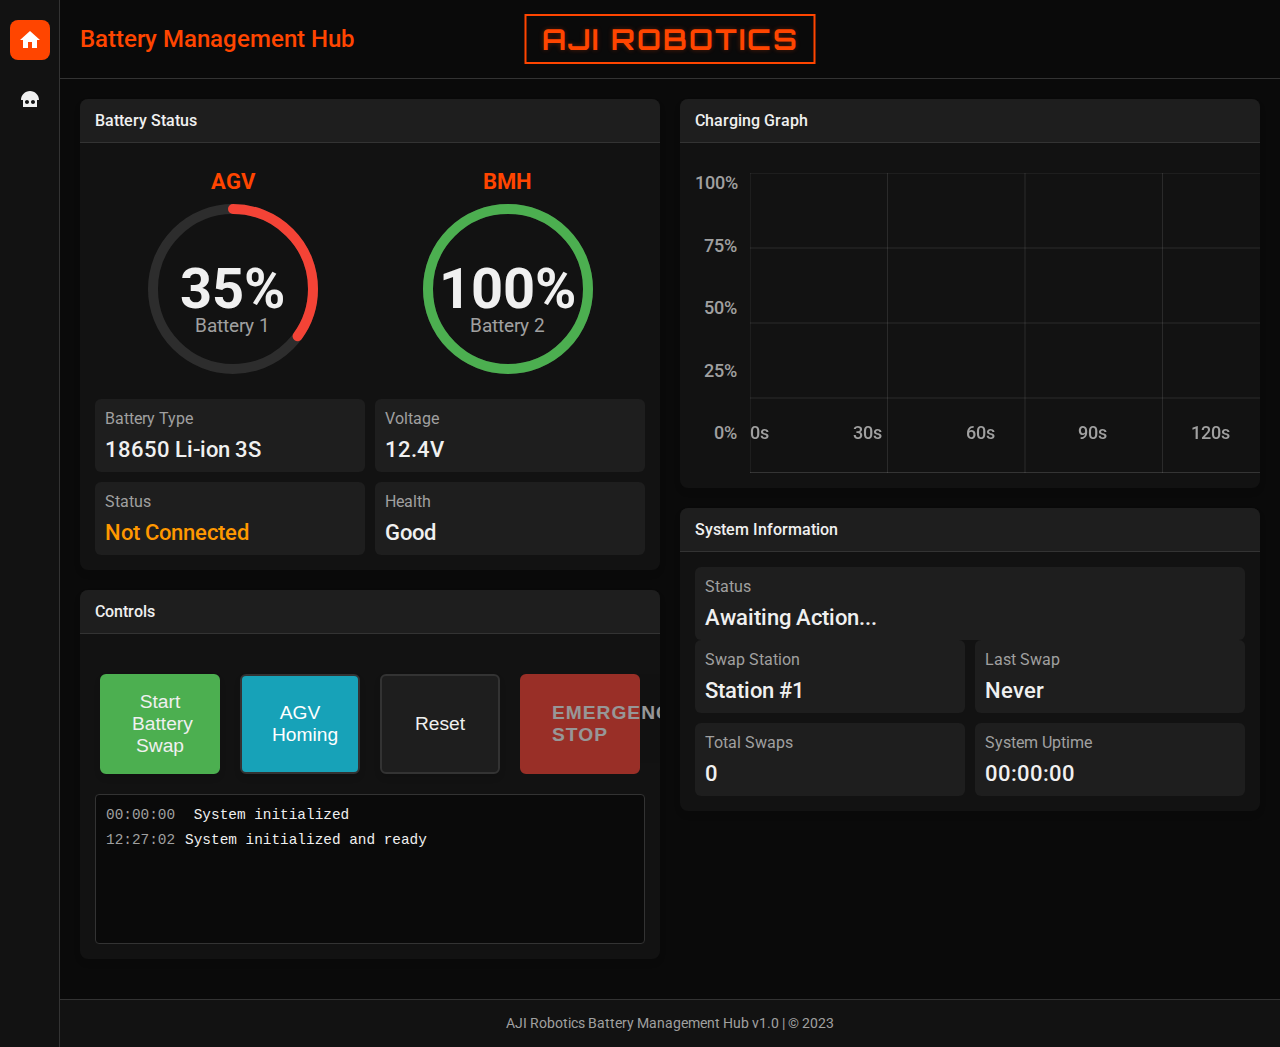
<file: index.html>
<!DOCTYPE html>
<html lang="en">
<head>
    <meta charset="UTF-8">
    <meta name="viewport" content="width=device-width, initial-scale=1.0">
    <title>AJI Robotics - Battery Management Hub</title>
    <link rel="stylesheet" href="style.css">
    <link href="https://fonts.googleapis.com/css2?family=Roboto:wght@300;400;500;700&family=Orbitron:wght@500;700&display=swap" rel="stylesheet">
    <style>
        /* Additional styles for the operator mode */
        .battery-images-container {
            display: flex;
            justify-content: space-around;
            align-items: center;
            margin: 30px 0;
            flex-wrap: wrap;
        }
        
        .battery-image {
            text-align: center;
            margin: 10px;
        }
        
        .battery-img {
            width: 180px;
            height: auto;
            margin-bottom: 10px;
            filter: drop-shadow(0 4px 6px rgba(0, 0, 0, 0.3));
        }
        
        .manual-change-container, .alignment-controls {
            display: flex;
            flex-direction: column;
            align-items: center;
            margin: 10px 20px;
        }
        
        .system-features {
            margin-top: 30px;
        }
        
        .system-features ul {
            margin-top: 15px;
        }
        
        .alignment-container {
            display: flex;
            justify-content: center;
            align-items: center;
            margin: 30px 0;
            flex-wrap: wrap;
        }
        
        .alignment-image {
            text-align: center;
            margin: 10px;
            max-width: 500px;
        }
        
        .mechanism-img {
            width: 100%;
            height: auto;
            margin-bottom: 10px;
            filter: drop-shadow(0 4px 6px rgba(0, 0, 0, 0.3));
        }
        
        /* Style for the controls section */
        .controls {
            display: flex;
            flex-wrap: wrap;
            justify-content: space-between;
            gap: 10px;
            margin-bottom: 15px;
        }
        
        .controls button {
            flex: 1;
            min-width: 120px;
            margin: 5px;
        }
        
        /* Info button style */
        .btn-info {
            background-color: #17a2b8;
            color: white;
        }
        
        .btn-info:hover {
            background-color: #138496;
        }
    </style>
</head>
<body>
    <div class="app-container">
        <!-- Sidebar Navigation -->
        <aside class="sidebar">
            <div class="sidebar-icon home-icon active" id="homeIcon" title="Home">
                <svg viewBox="0 0 24 24">
                    <path d="M10 20v-6h4v6h5v-8h3L12 3 2 12h3v8z"/>
                </svg>
            </div>
            <div class="sidebar-icon manual-icon" id="manualIcon" title="Operator Mode">
                <!-- Hard hat with gear icon -->
                <svg viewBox="0 0 24 24">
                    <path d="M12 3C7.03 3 3 7.03 3 12h3c0-3.31 2.69-6 6-6s6 2.69 6 6h3c0-4.97-4.03-9-9-9z"/>
                    <path d="M12 5c-3.87 0-7 3.13-7 7v7h14v-7c0-3.87-3.13-7-7-7zm-3 11c-1.1 0-2-.9-2-2s.9-2 2-2 2 .9 2 2-.9 2-2 2zm6 0c-1.1 0-2-.9-2-2s.9-2 2-2 2 .9 2 2-.9 2-2 2z"/>
                </svg>
            </div>
        </aside>

        <header class="header">
            <div class="header-content">
                <h1>Battery Management Hub</h1>
                <div class="logo-container">
                    <div class="text-logo">AJI ROBOTICS</div>
                </div>
            </div>
        </header>

        <main class="main-content">
            <div id="homePage" class="page active">
                <!-- Left Column -->
                <div class="left-column">
                    <!-- Battery Status Card -->
                    <div class="card">
                        <div class="card-header">
                            <h2>Battery Status</h2>
                        </div>
                        <div class="card-body">
                            <div class="batteries-container">
                                <div class="battery-circle-container">
                                    <div class="battery-name">AGV</div>
                                    <div class="battery-circle">
                                        <svg width="180" height="180" viewBox="0 0 180 180">
                                            <circle class="battery-circle-bg" cx="90" cy="90" r="80"></circle>
                                            <circle class="battery-circle-progress" cx="90" cy="90" r="80" id="batteryCircle"></circle>
                                        </svg>
                                        <div class="battery-percentage" id="batteryPercentage">0%</div>
                                        <div class="battery-label">Battery 1</div>
                                    </div>
                                </div>
                                
                                <div class="battery-circle-container">
                                    <div class="battery-name">BMH</div>
                                    <div class="battery-circle">
                                        <svg width="180" height="180" viewBox="0 0 180 180">
                                            <circle class="battery-circle-bg" cx="90" cy="90" r="80"></circle>
                                            <circle class="battery-circle-progress battery-full" cx="90" cy="90" r="80" id="battery2Circle"></circle>
                                        </svg>
                                        <div class="battery-percentage" id="battery2Percentage">100%</div>
                                        <div class="battery-label">Battery 2</div>
                                    </div>
                                </div>
                            </div>
                            
                            <div class="battery-info">
                                <div class="info-item">
                                    <div class="label">Battery Type</div>
                                    <div class="value" id="batteryType">--</div>
                                </div>
                                <div class="info-item">
                                    <div class="label">Voltage</div>
                                    <div class="value" id="batteryVoltage">--</div>
                                </div>
                                <div class="info-item">
                                    <div class="label">Status</div>
                                    <div class="value" id="batteryStatus">--</div>
                                </div>
                                <div class="info-item">
                                    <div class="label">Health</div>
                                    <div class="value" id="batteryHealth">--</div>
                                </div>
                            </div>
                        </div>
                    </div>

                    <!-- Controls Card -->
                    <div class="card">
                        <div class="card-header">
                            <h2>Controls</h2>
                        </div>
                        <div class="card-body">
                            <div class="controls">
                                <button class="btn btn-success" id="startSwapButton" onclick="startBatterySwap()">Start Battery Swap</button>
                                <button class="btn btn-info" id="homingButton" onclick="startAGVHoming()">AGV Homing</button>
                                <button class="btn" id="resetButton" onclick="resetSystem()">Reset</button>
                                <button class="btn btn-danger" id="emergencyStopButton" onclick="handleEmergencyStop()" disabled>EMERGENCY STOP</button>
                            </div>
                            <div class="console" id="console">
                                <div class="console-line">
                                    <span class="console-time">00:00:00</span>
                                    <span class="console-message">System initialized</span>
                                </div>
                            </div>
                        </div>
                    </div>
                </div>

                <!-- Right Column -->
                <div class="right-column">
                    <!-- Charging Graph Card -->
                    <div class="card">
                        <div class="card-header">
                            <h2>Charging Graph</h2>
                        </div>
                        <div class="card-body">
                            <div class="graph-container">
                                <div class="graph-y-axis">
                                    <span>100%</span>
                                    <span>75%</span>
                                    <span>50%</span>
                                    <span>25%</span>
                                    <span>0%</span>
                                </div>
                                <canvas id="chargingGraph" class="graph-canvas"></canvas>
                                <div class="graph-x-axis">
                                    <span>0s</span>
                                    <span>30s</span>
                                    <span>60s</span>
                                    <span>90s</span>
                                    <span>120s</span>
                                </div>
                            </div>
                        </div>
                    </div>

                    <!-- System Info Card -->
                    <div class="card">
                        <div class="card-header">
                            <h2>System Information</h2>
                        </div>
                        <div class="card-body">
                            <div id="feedbackArea" class="info-item">
                                <div class="label">Status</div>
                                <div class="value">Awaiting Action...</div>
                            </div>
                            <div class="battery-info">
                                <div class="info-item">
                                    <div class="label">Swap Station</div>
                                    <div class="value">Station #1</div>
                                </div>
                                <div class="info-item">
                                    <div class="label">Last Swap</div>
                                    <div class="value" id="lastSwap">Never</div>
                                </div>
                                <div class="info-item">
                                    <div class="label">Total Swaps</div>
                                    <div class="value" id="totalSwaps">0</div>
                                </div>
                                <div class="info-item">
                                    <div class="label">System Uptime</div>
                                    <div class="value" id="uptime">00:00:00</div>
                                </div>
                            </div>
                        </div>
                    </div>
                </div>
            </div>

            <!-- Operator Mode Page -->
            <div id="operatorPage" class="page">
                <div class="operator-mode">
                    <h2>Operator Mode</h2>
                    <p>Welcome to the Battery Management Hub Operator Mode</p>
                    <p>This interface provides advanced controls for system operators.</p>
                    
                    <div class="battery-images-container">
                        <div class="battery-image">
                            <img src="battery-image.svg" alt="Battery 1" class="battery-img">
                            <p>Battery 1 (AGV)</p>
                        </div>
                        
                        <div class="manual-change-container">
                            <button id="manualChangeButton" class="btn btn-primary">Manual Change Mode</button>
                        </div>
                        
                        <div class="battery-image">
                            <img src="battery-image.svg" alt="Battery 2" class="battery-img">
                            <p>Battery 2 (BMH)</p>
                        </div>
                    </div>
                    
                    <div class="alignment-container">
                        <div class="alignment-image">
                            <img src="alignment-mechanism.svg" alt="Alignment Mechanism" class="mechanism-img">
                        </div>
                        
                        <div class="alignment-controls">
                            <button id="adjustAlignmentButton" class="btn btn-warning">Adjust Alignment</button>
                        </div>
                    </div>
                    
                    <div class="system-features">
                        <h3>System Features</h3>
                        <ul style="text-align: left;">
                            <li>Manual battery control</li>
                            <li>System diagnostics</li>
                            <li>Maintenance scheduling</li>
                            <li>Performance analytics</li>
                        </ul>
                    </div>
                </div>
            </div>
        </main>

        <footer class="footer">
            <p>AJI Robotics Battery Management Hub v1.0 | &copy; 2023</p>
        </footer>
    </div>

    <script src="battery-swap.js"></script>
    <script src="navigation.js"></script>
</body>
</html>
</file>
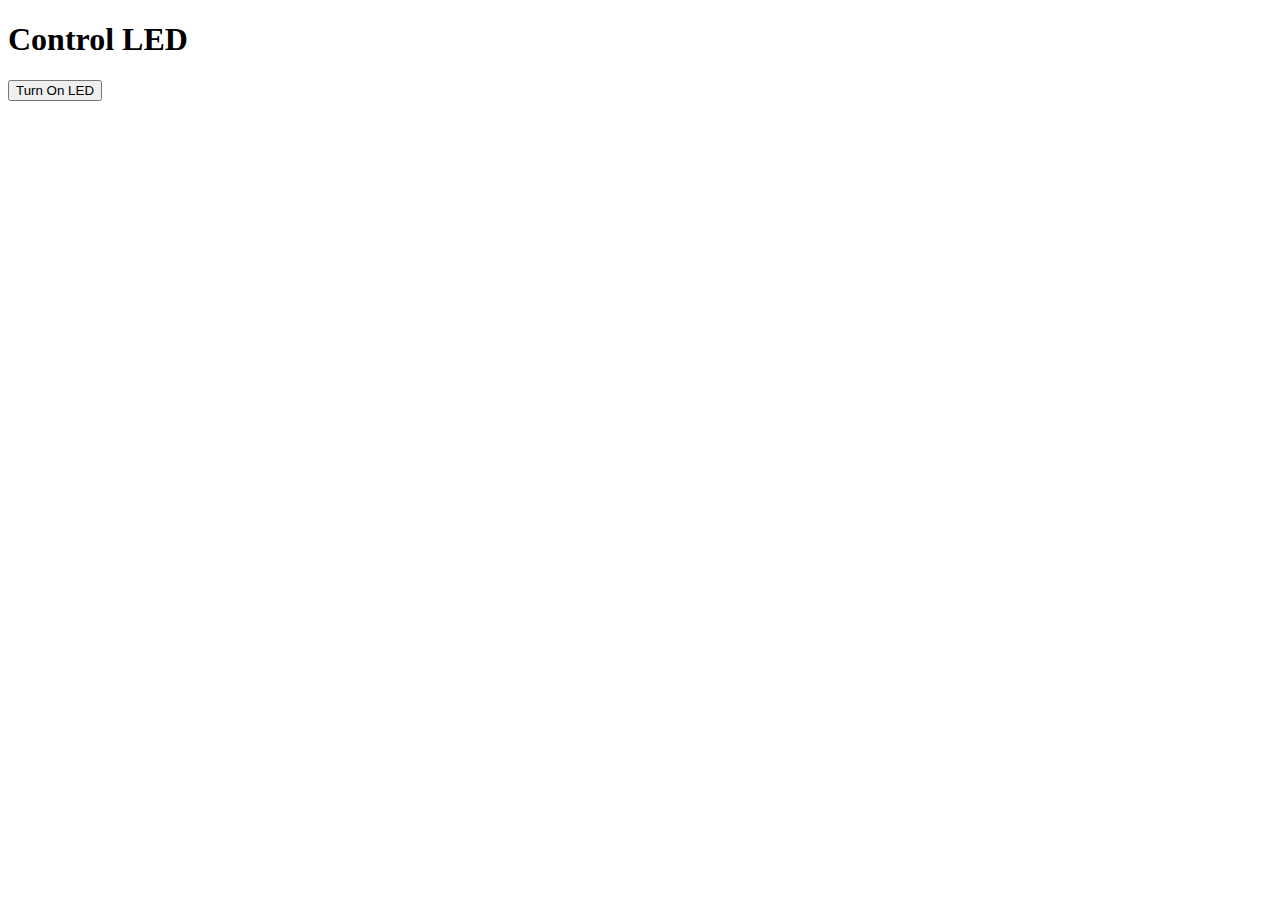
<file: Aji_flask_app/templates/index.html>
<!DOCTYPE html>
<html lang="en">
<head>
    <meta charset="UTF-8">
    <meta name="viewport" content="width=device-width, initial-scale=1.0">
    <title>Arduino LED Control</title>
</head>
<body>
    <h1>Control LED</h1>
    <button id="ledButton">Turn On LED</button>

    <script>
        // Function to send HTTP request to Raspberry Pi
        function sendHttpRequest(method, url) {
            return fetch(url, {
                method: method,
            })
            .then(response => {
                if (!response.ok) {
                    throw new Error('Network response was not ok');
                }
                return response.text();
            })
            .catch(error => {
                console.error('There was a problem with the fetch operation:', error);
            });
        }

        // Function to handle button click event
        document.getElementById('ledButton').addEventListener('click', function() {
            // Send HTTP GET request to Raspberry Pi Flask server
            sendHttpRequest('GET', 'http://127.0.1.1:5000/turn_on_led')
            .then(responseData => {
                console.log(responseData);
            });
        });
    </script>
</body>
</html>
</file>
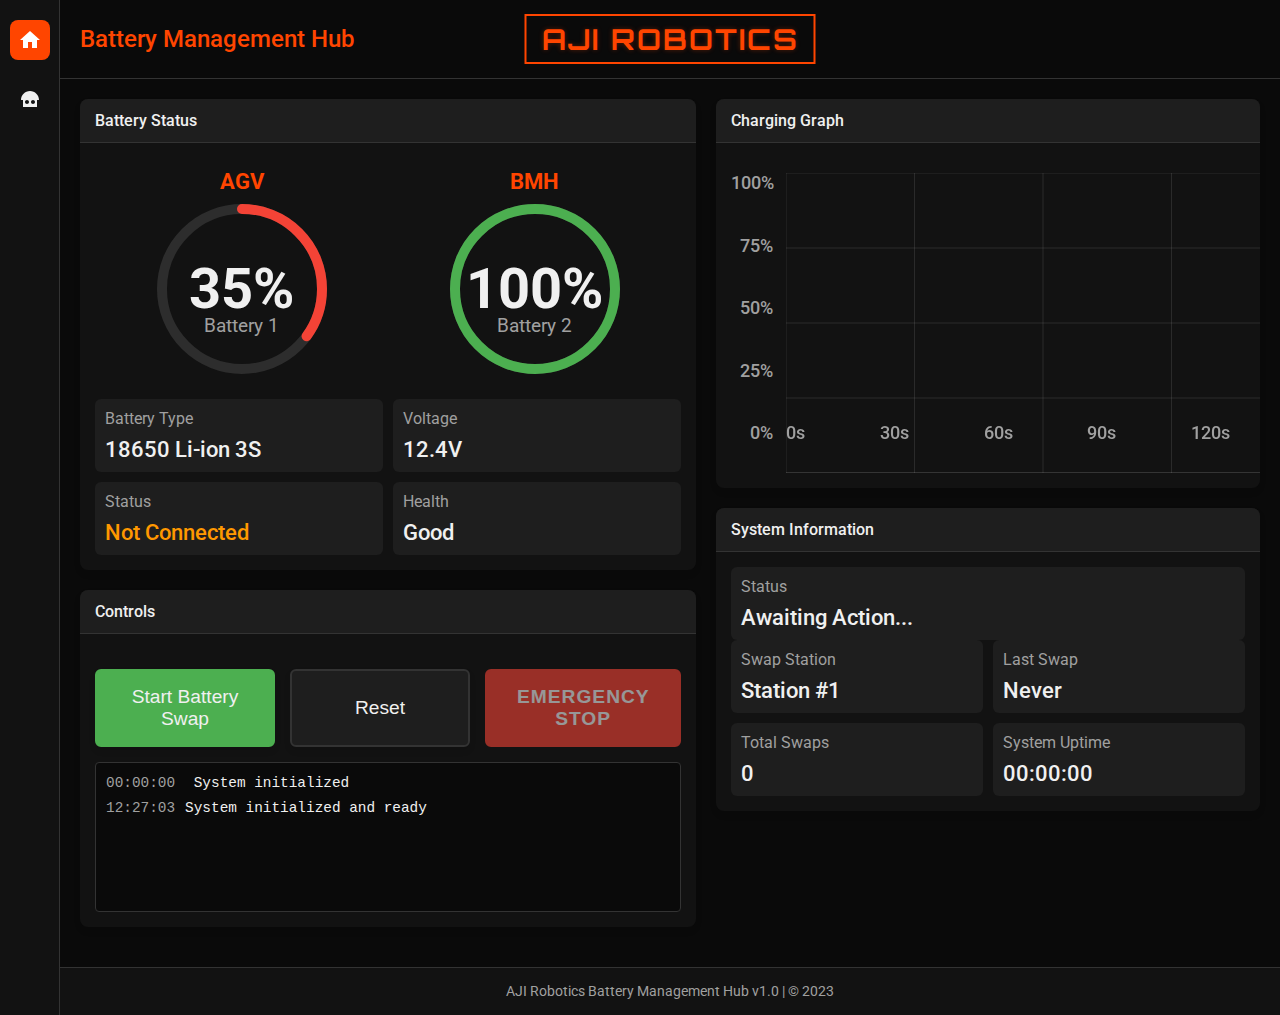
<file: index_new.html>
<!DOCTYPE html>
<html lang="en">
<head>
    <meta charset="UTF-8">
    <meta name="viewport" content="width=device-width, initial-scale=1.0">
    <title>AJI Robotics - Battery Management Hub</title>
    <link rel="stylesheet" href="style.css">
    <link href="https://fonts.googleapis.com/css2?family=Roboto:wght@300;400;500;700&family=Orbitron:wght@500;700&display=swap" rel="stylesheet">
</head>
<body>
    <div class="app-container">
        <!-- Sidebar Navigation -->
        <aside class="sidebar">
            <div class="sidebar-icon home-icon active" id="homeIcon" title="Home">
                <svg viewBox="0 0 24 24">
                    <path d="M10 20v-6h4v6h5v-8h3L12 3 2 12h3v8z"/>
                </svg>
            </div>
            <div class="sidebar-icon manual-icon" id="manualIcon" title="Operator Mode">
                <!-- Hard hat with gear icon -->
                <svg viewBox="0 0 24 24">
                    <path d="M12 3C7.03 3 3 7.03 3 12h3c0-3.31 2.69-6 6-6s6 2.69 6 6h3c0-4.97-4.03-9-9-9z"/>
                    <path d="M12 5c-3.87 0-7 3.13-7 7v7h14v-7c0-3.87-3.13-7-7-7zm-3 11c-1.1 0-2-.9-2-2s.9-2 2-2 2 .9 2 2-.9 2-2 2zm6 0c-1.1 0-2-.9-2-2s.9-2 2-2 2 .9 2 2-.9 2-2 2z"/>
                </svg>
            </div>
        </aside>

        <header class="header">
            <div class="header-content">
                <h1>Battery Management Hub</h1>
                <div class="logo-container">
                    <div class="text-logo">AJI ROBOTICS</div>
                </div>
            </div>
        </header>

        <main class="main-content">
            <div id="homePage" class="page active">
                <!-- Left Column -->
                <div class="left-column">
                    <!-- Battery Status Card -->
                    <div class="card">
                        <div class="card-header">
                            <h2>Battery Status</h2>
                        </div>
                        <div class="card-body">
                            <div class="batteries-container">
                                <div class="battery-circle-container">
                                    <div class="battery-name">AGV</div>
                                    <div class="battery-circle">
                                        <svg width="180" height="180" viewBox="0 0 180 180">
                                            <circle class="battery-circle-bg" cx="90" cy="90" r="80"></circle>
                                            <circle class="battery-circle-progress" cx="90" cy="90" r="80" id="batteryCircle"></circle>
                                        </svg>
                                        <div class="battery-percentage" id="batteryPercentage">0%</div>
                                        <div class="battery-label">Battery 1</div>
                                    </div>
                                </div>

                                <div class="battery-circle-container">
                                    <div class="battery-name">BMH</div>
                                    <div class="battery-circle">
                                        <svg width="180" height="180" viewBox="0 0 180 180">
                                            <circle class="battery-circle-bg" cx="90" cy="90" r="80"></circle>
                                            <circle class="battery-circle-progress battery-full" cx="90" cy="90" r="80" id="battery2Circle"></circle>
                                        </svg>
                                        <div class="battery-percentage" id="battery2Percentage">100%</div>
                                        <div class="battery-label">Battery 2</div>
                                    </div>
                                </div>
                            </div>

                            <div class="battery-info">
                                <div class="info-item">
                                    <div class="label">Battery Type</div>
                                    <div class="value" id="batteryType">--</div>
                                </div>
                                <div class="info-item">
                                    <div class="label">Voltage</div>
                                    <div class="value" id="batteryVoltage">--</div>
                                </div>
                                <div class="info-item">
                                    <div class="label">Status</div>
                                    <div class="value" id="batteryStatus">--</div>
                                </div>
                                <div class="info-item">
                                    <div class="label">Health</div>
                                    <div class="value" id="batteryHealth">--</div>
                                </div>
                            </div>
                        </div>
                    </div>

                    <!-- Controls Card -->
                    <div class="card">
                        <div class="card-header">
                            <h2>Controls</h2>
                        </div>
                        <div class="card-body">
                            <div class="controls">
                                <button class="btn btn-success" id="startSwapButton" onclick="startBatterySwap()">Start Battery Swap</button>
                                <button class="btn" id="resetButton" onclick="resetSystem()">Reset</button>
                                <button class="btn btn-danger" id="emergencyStopButton" onclick="handleEmergencyStop()" disabled>EMERGENCY STOP</button>
                            </div>
                            <div class="console" id="console">
                                <div class="console-line">
                                    <span class="console-time">00:00:00</span>
                                    <span class="console-message">System initialized</span>
                                </div>
                            </div>
                        </div>
                    </div>
                </div>

                <!-- Right Column -->
                <div class="right-column">
                    <!-- Charging Graph Card -->
                    <div class="card">
                        <div class="card-header">
                            <h2>Charging Graph</h2>
                        </div>
                        <div class="card-body">
                            <div class="graph-container">
                                <div class="graph-y-axis">
                                    <span>100%</span>
                                    <span>75%</span>
                                    <span>50%</span>
                                    <span>25%</span>
                                    <span>0%</span>
                                </div>
                                <canvas id="chargingGraph" class="graph-canvas"></canvas>
                                <div class="graph-x-axis">
                                    <span>0s</span>
                                    <span>30s</span>
                                    <span>60s</span>
                                    <span>90s</span>
                                    <span>120s</span>
                                </div>
                            </div>
                        </div>
                    </div>

                    <!-- System Info Card -->
                    <div class="card">
                        <div class="card-header">
                            <h2>System Information</h2>
                        </div>
                        <div class="card-body">
                            <div id="feedbackArea" class="info-item">
                                <div class="label">Status</div>
                                <div class="value">Awaiting Action...</div>
                            </div>
                            <div class="battery-info">
                                <div class="info-item">
                                    <div class="label">Swap Station</div>
                                    <div class="value">Station #1</div>
                                </div>
                                <div class="info-item">
                                    <div class="label">Last Swap</div>
                                    <div class="value" id="lastSwap">Never</div>
                                </div>
                                <div class="info-item">
                                    <div class="label">Total Swaps</div>
                                    <div class="value" id="totalSwaps">0</div>
                                </div>
                                <div class="info-item">
                                    <div class="label">System Uptime</div>
                                    <div class="value" id="uptime">00:00:00</div>
                                </div>
                            </div>
                        </div>
                    </div>
                </div>
            </div>

            <!-- Operator Mode Page -->
            <div id="operatorPage" class="page">
                <div class="operator-mode">
                    <h2>Operator Mode</h2>
                    <p>This page is currently under development.</p>
                </div>
            </div>
        </main>

        <footer class="footer">
            <p>AJI Robotics Battery Management Hub v1.0 | &copy; 2023</p>
        </footer>
    </div>

    <script src="battery-swap.js"></script>
    <script src="navigation.js"></script>
</body>
</html>
</file>
<file: style.css>
:root {
    --primary-color: #FF4500; /* AJI Robotics orange */
    --secondary-color: #4CAF50;
    --dark-bg: #121212;
    --darker-bg: #0a0a0a;
    --medium-bg: #1e1e1e;
    --light-bg: #2d2d2d;
    --text-color: #f0f0f0;
    --muted-text: #a0a0a0;
    --border-color: #333333;
    --success-color: #4CAF50;
    --warning-color: #ff9800;
    --danger-color: #f44336;
    --sidebar-width: 60px;
}

* {
    box-sizing: border-box;
    margin: 0;
    padding: 0;
}

body {
    font-family: 'Roboto', 'Arial', sans-serif;
    background-color: var(--darker-bg);
    color: var(--text-color);
    margin: 0;
    padding: 0;
    min-height: 100vh;
    overflow-x: hidden;
}

.app-container {
    display: grid;
    grid-template-columns: var(--sidebar-width) 1fr;
    grid-template-rows: auto 1fr auto;
    min-height: 100vh;
}

/* Sidebar Styles */
.sidebar {
    grid-row: 1 / 4; /* Span all rows */
    background-color: var(--dark-bg);
    border-right: 1px solid var(--border-color);
    display: flex;
    flex-direction: column;
    align-items: center;
    padding: 20px 0;
    z-index: 100;
}

.sidebar-icon {
    width: 40px;
    height: 40px;
    margin-bottom: 20px;
    cursor: pointer;
    display: flex;
    justify-content: center;
    align-items: center;
    border-radius: 8px;
    transition: all 0.3s ease;
    color: var(--text-color);
}

.sidebar-icon:hover {
    background-color: var(--medium-bg);
    transform: translateY(-2px);
}

.sidebar-icon.active {
    background-color: var(--primary-color);
    color: white;
}

.sidebar-icon svg {
    width: 24px;
    height: 24px;
    fill: currentColor;
}

.header {
    background-color: var(--darker-bg);
    padding: 15px 20px;
    border-bottom: 1px solid var(--border-color);
    grid-column: 2;
}

.header-content {
    display: flex;
    justify-content: space-between;
    align-items: center;
    position: relative;
    padding: 10px 0;
}

.header h1 {
    font-size: 1.5rem;
    font-weight: 500;
    color: var(--primary-color);
    margin: 0;
    flex: 1;
    text-align: left;
}

.logo-container {
    position: absolute;
    left: 50%;
    transform: translateX(-50%);
    display: flex;
    justify-content: center;
    align-items: center;
    z-index: 10;
}

.text-logo {
    font-family: 'Orbitron', sans-serif;
    font-size: 1.8rem;
    font-weight: 700;
    color: var(--primary-color);
    letter-spacing: 2px;
    text-transform: uppercase;
    padding: 5px 15px;
    border: 2px solid var(--primary-color);
    text-shadow: 0 0 5px rgba(255, 69, 0, 0.3);
    transition: all 0.3s ease;
    white-space: nowrap;
}

.text-logo:hover {
    text-shadow: 0 0 8px rgba(255, 69, 0, 0.5);
    box-shadow: 0 0 10px rgba(255, 69, 0, 0.2);
}

#statusIndicator {
    font-size: 1rem;
    color: var(--muted-text);
    flex: 1;
    text-align: right;
    max-width: 30%;
}

#systemStatus {
    color: var(--primary-color);
    font-weight: 500;
}

.main-content {
    padding: 20px;
    grid-column: 2;
    width: 100%;
}

/* Page content styles */
.page {
    display: none;
    width: 100%;
}

.page.active {
    display: grid;
    grid-template-columns: 1fr 1fr;
    gap: 20px;
    width: 100%;
}

.operator-mode {
    display: flex;
    flex-direction: column;
    justify-content: center;
    align-items: center;
    height: 70vh;
    color: var(--muted-text);
    font-size: 1.5rem;
    grid-column: 1 / 3;
    background-color: var(--dark-bg);
    border-radius: 8px;
    box-shadow: 0 4px 6px rgba(0, 0, 0, 0.1);
    padding: 20px;
    margin: 20px 0;
}

.operator-mode h2 {
    color: var(--primary-color);
    margin-bottom: 20px;
    font-size: 2rem;
}

@media (max-width: 768px) {
    .page.active {
        grid-template-columns: 1fr;
    }
}

.card {
    background-color: var(--dark-bg);
    border-radius: 8px;
    box-shadow: 0 4px 6px rgba(0, 0, 0, 0.1);
    overflow: hidden;
    margin-bottom: 20px;
}

.card-header {
    background-color: var(--medium-bg);
    padding: 12px 15px;
    border-bottom: 1px solid var(--border-color);
    display: flex;
    justify-content: space-between;
    align-items: center;
}

.card-header h2 {
    font-size: 1rem;
    font-weight: 500;
    margin: 0;
}

.card-body {
    padding: 15px;
}

/* Battery Circle */
.batteries-container {
    display: flex;
    justify-content: space-around;
    align-items: center;
    flex-wrap: wrap;
    margin-bottom: 10px;
}

.battery-circle-container {
    display: flex;
    flex-direction: column;
    justify-content: center;
    align-items: center;
    padding: 10px;
}

.battery-circle {
    position: relative;
    width: 180px;
    height: 180px;
    margin: 0 auto;
    display: flex;
    justify-content: center;
    align-items: center;
}

.battery-circle-bg {
    fill: none;
    stroke: var(--light-bg);
    stroke-width: 10;
}

.battery-circle-progress {
    fill: none;
    stroke: var(--primary-color);
    stroke-width: 10;
    stroke-linecap: round;
    transform: rotate(-90deg);
    transform-origin: center;
    transition: stroke-dashoffset 0.5s ease;
}

.battery-full {
    stroke: var(--success-color);
    stroke-dasharray: 502.65; /* 2 * PI * 80 */
    stroke-dashoffset: 0;
}

.battery-percentage {
    position: absolute;
    top: 50%;
    left: 50%;
    transform: translate(-50%, -50%);
    font-size: 3.5rem;
    font-weight: bold;
    color: var(--text-color);
    text-align: center;
    width: 100%;
}

.battery-name {
    font-size: 1.4rem;
    font-weight: bold;
    color: var(--primary-color);
    text-align: center;
    margin-bottom: 5px;
    text-transform: uppercase;
}

.battery-label {
    position: absolute;
    top: 70%;
    left: 50%;
    transform: translate(-50%, -50%);
    font-size: 1.2rem;
    color: var(--muted-text);
    text-align: center;
    width: 100%;
}

/* Battery Info */
.battery-info {
    display: grid;
    grid-template-columns: 1fr 1fr;
    gap: 10px;
}

.info-item {
    padding: 10px;
    background-color: var(--medium-bg);
    border-radius: 6px;
}

.info-item .label {
    font-size: 1rem;
    color: var(--muted-text);
    margin-bottom: 8px;
}

.info-item .value {
    font-size: 1.4rem;
    font-weight: 500;
}

/* Graph */
.graph-container {
    height: 300px;
    position: relative;
    padding: 15px 0;
    margin-bottom: 15px;
}

.graph-y-axis {
    position: absolute;
    left: 0;
    top: 0;
    bottom: 0;
    width: 50px;
    display: flex;
    flex-direction: column;
    justify-content: space-between;
    padding: 15px 0;
    color: var(--muted-text);
    font-size: 1.1rem;
    text-align: right;
    font-weight: 500;
}

.graph-y-axis span {
    padding-right: 8px;
}

.graph-canvas {
    position: absolute;
    left: 55px;
    right: 15px;
    top: 15px;
    bottom: 40px;
}

.graph-x-axis {
    position: absolute;
    left: 55px;
    right: 15px;
    bottom: 0;
    height: 35px;
    display: flex;
    justify-content: space-between;
    color: var(--muted-text);
    font-size: 1.1rem;
    font-weight: 500;
}

/* Controls */
.controls {
    display: flex;
    justify-content: center;
    gap: 15px;
    margin-top: 20px;
}

.btn {
    background-color: var(--medium-bg);
    color: var(--text-color);
    border: 2px solid var(--border-color);
    border-radius: 6px;
    padding: 15px 30px;
    font-size: 1.2rem;
    font-weight: 500;
    cursor: pointer;
    transition: all 0.3s ease;
    box-shadow: 0 4px 6px rgba(0, 0, 0, 0.1);
    min-width: 180px;
}

.btn:hover {
    background-color: var(--light-bg);
    transform: translateY(-2px);
    box-shadow: 0 6px 8px rgba(0, 0, 0, 0.15);
}

.btn:active {
    transform: translateY(1px);
    box-shadow: 0 2px 4px rgba(0, 0, 0, 0.1);
}

.btn-primary {
    background-color: var(--primary-color);
    border-color: var(--primary-color);
}

.btn-primary:hover {
    background-color: #2980b9;
}

.btn-success {
    background-color: var(--success-color);
    border-color: var(--success-color);
}

.btn-success:hover {
    background-color: #3d8b40;
}

.btn-danger {
    background-color: var(--danger-color);
    border-color: var(--danger-color);
    font-weight: 700;
    letter-spacing: 1px;
}

.btn-danger:hover {
    background-color: #d32f2f;
}

.btn-danger.active {
    animation: pulse 1.5s infinite;
}

@keyframes pulse {
    0% {
        box-shadow: 0 0 0 0 rgba(244, 67, 54, 0.7);
    }
    70% {
        box-shadow: 0 0 0 15px rgba(244, 67, 54, 0);
    }
    100% {
        box-shadow: 0 0 0 0 rgba(244, 67, 54, 0);
    }
}

.btn:disabled {
    opacity: 0.6;
    cursor: not-allowed;
    transform: none;
    box-shadow: none;
}

/* Console/Log */
.console {
    background-color: var(--darker-bg);
    border: 1px solid var(--border-color);
    border-radius: 4px;
    padding: 10px;
    font-family: 'Courier New', monospace;
    font-size: 0.9rem;
    height: 150px;
    overflow-y: auto;
    margin-top: 15px;
}

.console-line {
    margin-bottom: 5px;
    line-height: 1.4;
}

.console-time {
    color: var(--muted-text);
    margin-right: 10px;
}

.console-message {
    color: var(--text-color);
}

.console-highlight {
    color: var(--primary-color);
}

/* Footer */
.footer {
    background-color: var(--dark-bg);
    padding: 15px;
    text-align: center;
    border-top: 1px solid var(--border-color);
    color: var(--muted-text);
    font-size: 0.9rem;
    grid-column: 2;
}
</file>
